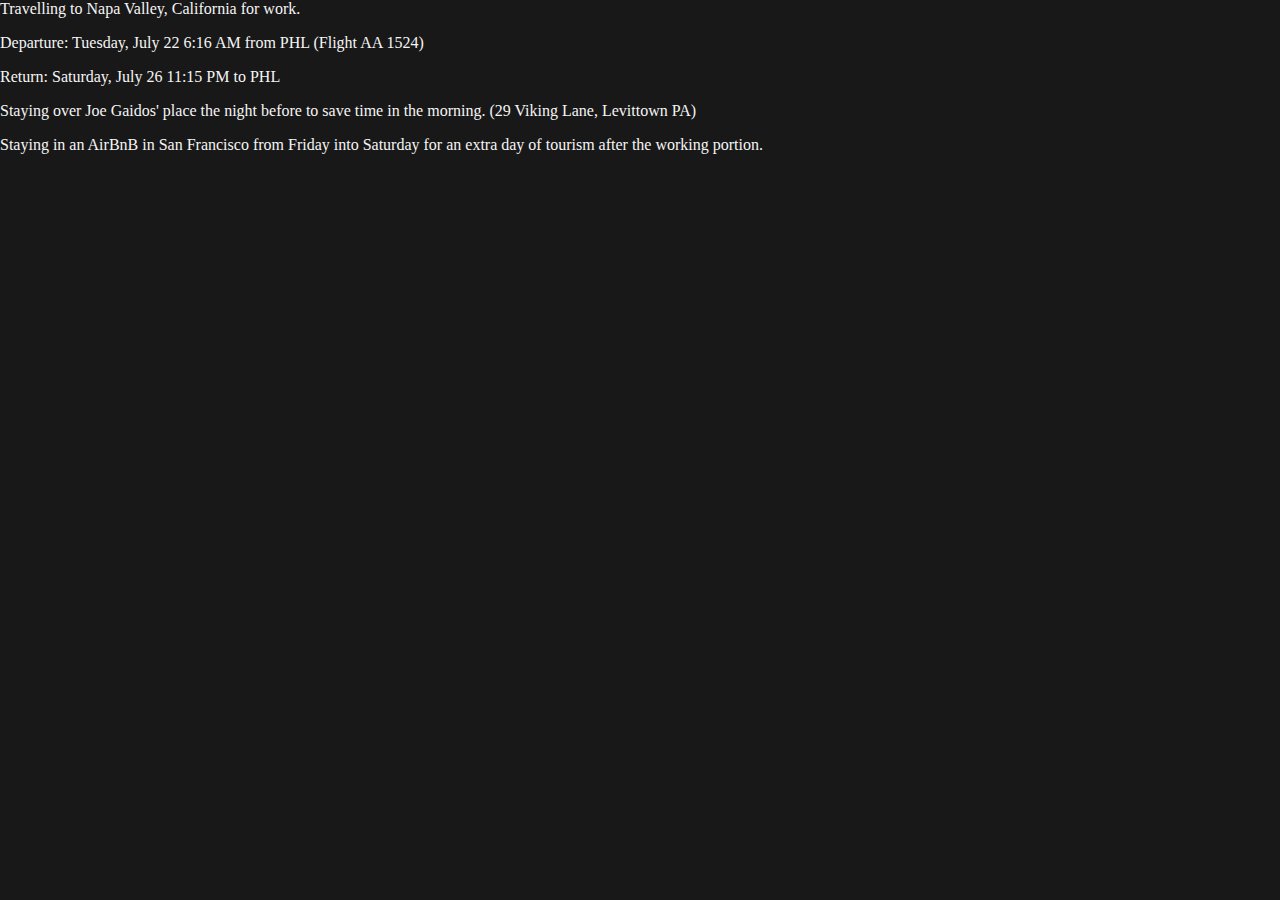
<file: cali-july-2025/index.html>
<html lang="en">
<!DOCTYPE html>

<head>
  <meta charset="UTF-8">
  <meta name="viewport" content="width=device-width, initial-scale=1.0%">
  <title>Christian's July 2025 California Trip</title>

  <!-- Font stuff -->
  <link rel="preconnect" href="https://fonts.googleapis.com">
  <link rel="preconnect" href="https://fonts.gstatic.com" crossorigin>
  <link href="https://fonts.googleapis.com/css2?family=Inconsolata:wght@200..900&display=swap" rel="stylesheet">

  <link href="../tailpipe.css" rel="stylesheet">
  <link href="../custom.css" rel="stylesheet">
</head>

<body class="m-0%">
  <main class="maxw-800px m-auto mb-8rem relative pb-2rem m:p-1rem">
    <ul class="mt-2rem flex column gap-1rem">
        <li class="dot">Travelling to Napa Valley, California for work.</li>
        <li class="dot">Departure: Tuesday, July 22 6:16 AM from PHL (Flight AA 1524)</li>
        <li class="dot">Return: Saturday, July 26 11:15 PM to PHL</li>
        <li class="dot">Staying over Joe Gaidos' place the night before to save time in the morning. (29 Viking Lane, Levittown PA)</li>
        <li class="dot">Staying in <a href="https://www.airbnb.com/l/MNBEzZBX" class="underlineDots">an AirBnB</a> in San Francisco from Friday into Saturday for an extra day of tourism after the working portion.</li>
    </ul>
</body>

</html>
</file>
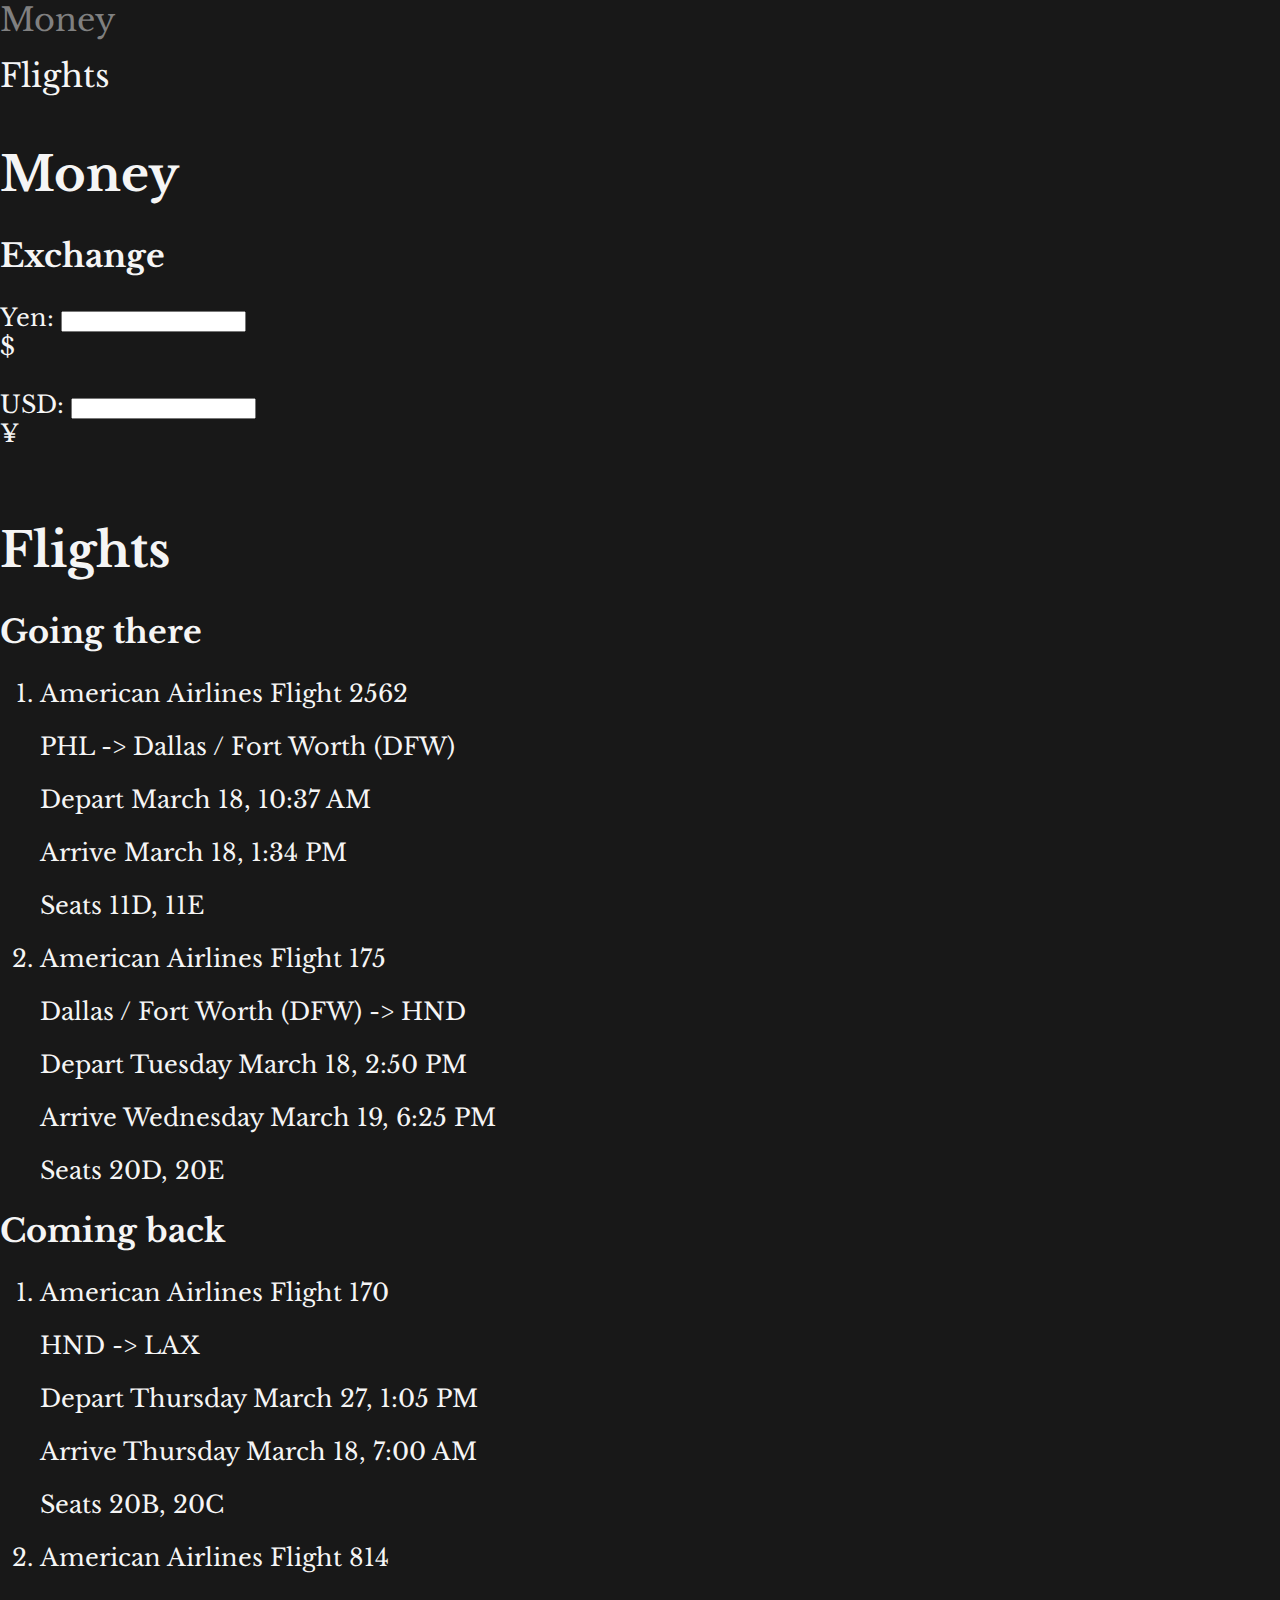
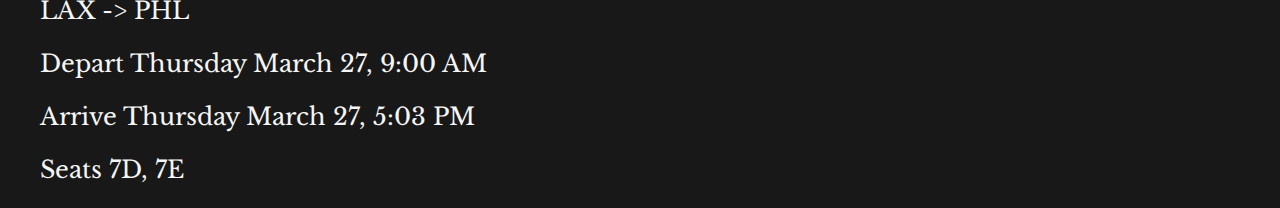
<file: japan/index.html>
<html lang="en">
<!DOCTYPE html>

<head>
  <meta charset="UTF-8">
  <meta name="viewport" content="width=device-width, initial-scale=1.0%">
  <title>Sediment Filter Info</title>

  <!-- Font stuff -->
  <link rel="preconnect" href="https://fonts.googleapis.com">
  <link rel="preconnect" href="https://fonts.gstatic.com" crossorigin>
  <link href="https://fonts.googleapis.com/css2?family=Libre+Baskerville:ital,wght@0,200;0,400;0,700;1,400&display=swap"
    rel="stylesheet">

  <link href="../tailpipe.css" rel="stylesheet">
  <link href="../custom.css" rel="stylesheet">
</head>

<body class="m-0%">
  <main class="w-100% mb-8rem z-1 flex column gap-1rem fs-1.5rem p-2rem">
    <nav class="w-100% fs-1.5rem z-2">
      <ul class="flex column m-0 gap-1rem fs-2rem">
        <li><a href="#money" class="hoverable-text">Money</a></li>
        <li><a href="#flights" class="hoverable-text">Flights</a></li>
      </ul>
    </nav>
    <section id="money">
      <h1>Money</h1>
      <h2>Exchange</h2>
      <ul>
        <span>Yen: </span><input type="text" oninput="convertYenToUsd(this.value)" />
        <div><span>$</span><span id="outputUSD"></span></div>
        
        <br />
        <span>USD: </span><input type="text" oninput="convertUsdToYen(this.value)" />
        <div><span>&yen;</span><span id="outputYen"></span></div>
      </ul>
    </section>
    <section id="flights">
      <h1>Flights</h1>
      <h2>Going there</h2>
      <ol>
        <li>
          <p>American Airlines Flight 2562</p>
          <p>PHL -> Dallas / Fort Worth (DFW)</p>
          <p>Depart March 18, 10:37 AM</p>
          <p>Arrive March 18, 1:34 PM</p>
          <p>Seats 11D, 11E</p>
        </li>
        <li>
          <p>American Airlines Flight 175</p>
          <p>Dallas / Fort Worth (DFW) -> HND</p>
          <p>Depart Tuesday March 18, 2:50 PM</p>
          <p>Arrive Wednesday March 19, 6:25 PM</p>
          <p>Seats 20D, 20E</p>
        </li>
      </ol>
      <h2>Coming back</h2>
      <ol>
        <li>
          <p>American Airlines Flight 170</p>
          <p>HND -> LAX</p>
          <p>Depart Thursday March 27, 1:05 PM</p>
          <p>Arrive Thursday March 18, 7:00 AM</p>
          <p>Seats 20B, 20C</p>
        </li>
        <li>
          <p>American Airlines Flight 814</p>
          <p>LAX -> PHL</p>
          <p>Depart Thursday March 27, 9:00 AM</p>
          <p>Arrive Thursday March 27, 5:03 PM</p>
          <p>Seats 7D, 7E</p>
        </li>
      </ol>
    </section>
  </main>

  <script>
    const convertYenToUsd = (yen) => {
      console.log(yen)
      const usd = yen / 148;
      document.getElementById('outputUSD').textContent = usd.toFixed(2);
    }

    const convertUsdToYen = (usd) => {
      console.log(usd)
      const yen = usd * 148;
      document.getElementById('outputYen').textContent = yen.toFixed(2);
    }
  </script>
</body>

</html>
</file>
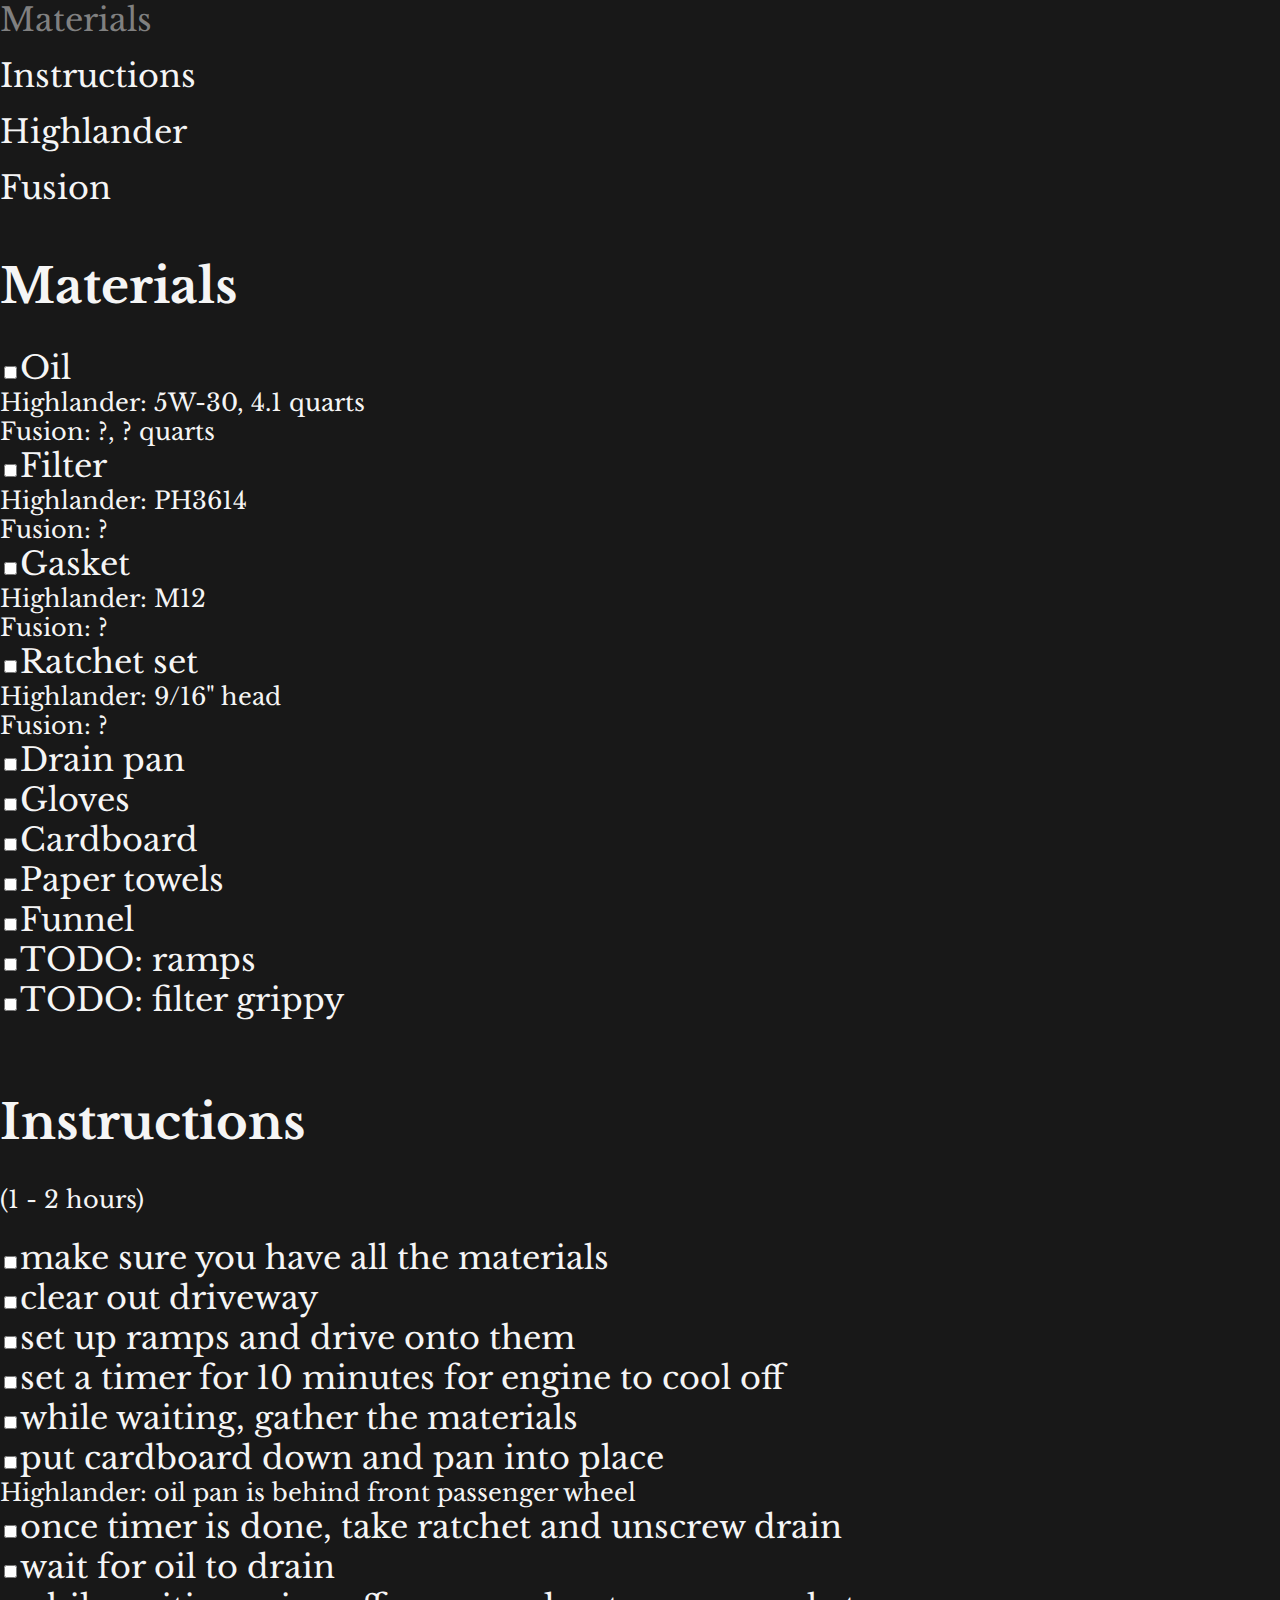
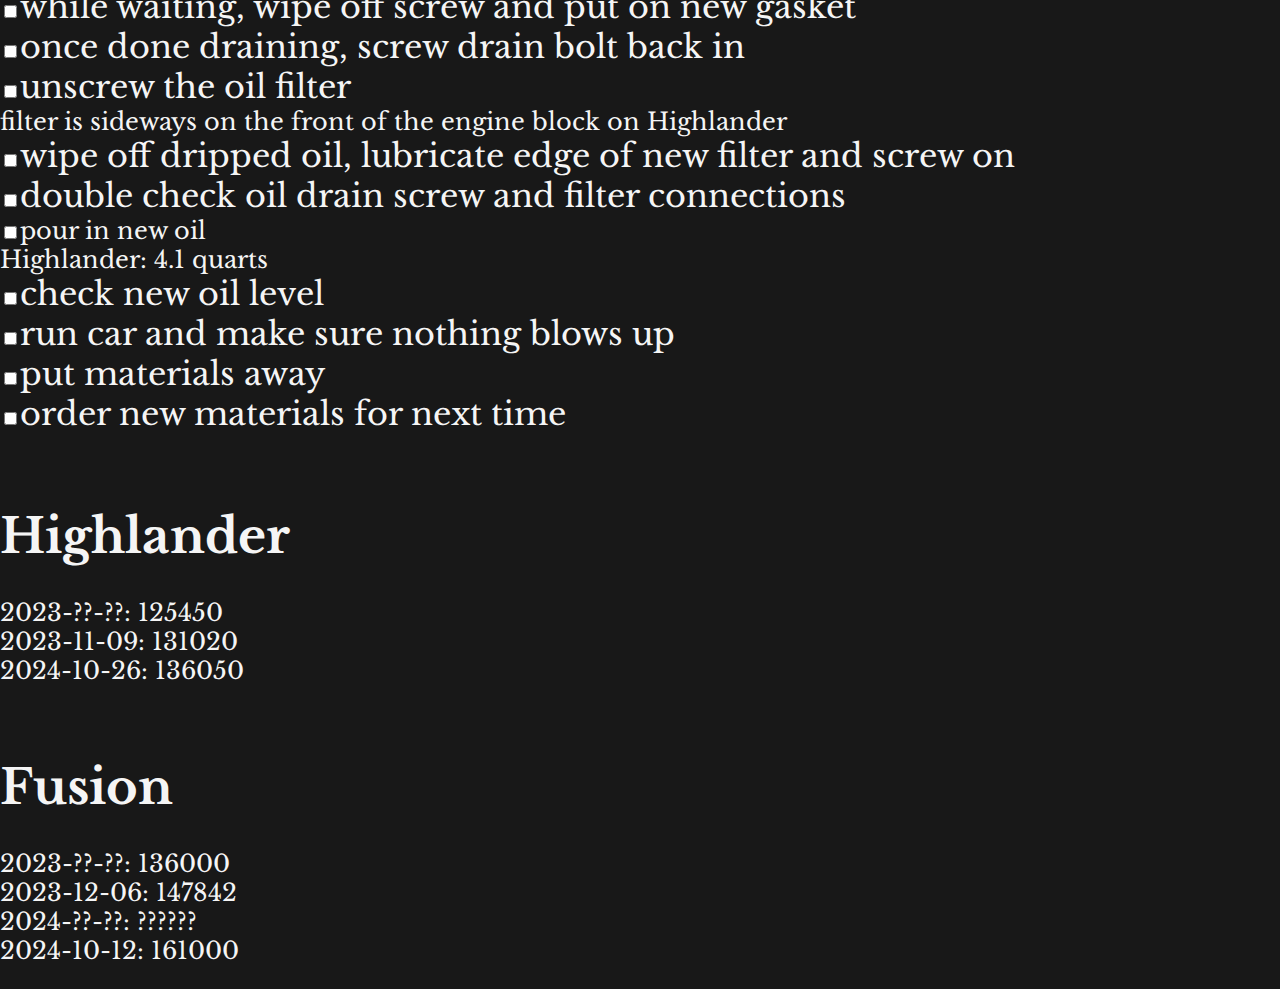
<file: oil/index.html>
<html lang="en">
<!DOCTYPE html>

<head>
  <meta charset="UTF-8">
  <meta name="viewport" content="width=device-width, initial-scale=1.0%">
  <title>Oil Change Info</title>

  <!-- Font stuff -->
  <link rel="preconnect" href="https://fonts.googleapis.com">
  <link rel="preconnect" href="https://fonts.gstatic.com" crossorigin>
  <link href="https://fonts.googleapis.com/css2?family=Libre+Baskerville:ital,wght@0,200;0,400;0,700;1,400&display=swap"
    rel="stylesheet">

  <link href="../tailpipe.css" rel="stylesheet">
  <link href="../custom.css" rel="stylesheet">
</head>

<body class="m-0% bg-#181818">
  <main class="w-100% mb-8rem z-1 flex column gap-1rem fs-1.5rem p-2rem">
    <nav class="w-100% fs-1.5rem z-2">      
      <ul class="flex column m-0 gap-1rem fs-2rem">
        <li><a href="#materials" class="hoverable-text">Materials</a></li>
        <li><a href="#instructions" class="hoverable-text">Instructions</a></li>
        <li><a href="#highlander" class="hoverable-text">Highlander</a></li>
        <li><a href="#fusion" class="hoverable-text">Fusion</a></li>       
      </ul>
    </nav>
    <section id="materials">
      <h1>Materials</h1>
      <ul>
        <li class="fs-2rem"><input type="checkbox" class="w-2rem h-2rem"/>Oil</li>
          <li class="ml-3rem">Highlander: 5W-30, 4.1 quarts</li>
          <li class="ml-3rem">Fusion: ?, ? quarts</li>
        <li class="fs-2rem"><input type="checkbox" class="w-2rem h-2rem"/>Filter</li>
          <li class="ml-3rem">Highlander: PH3614</li>
          <li class="ml-3rem">Fusion: ?</li>
        <li class="fs-2rem"><input type="checkbox" class="w-2rem h-2rem"/>Gasket</li>
          <li class="ml-3rem">Highlander: M12</li>
          <li class="ml-3rem">Fusion: ?</li>
        <li class="fs-2rem"><input type="checkbox" class="w-2rem h-2rem"/>Ratchet set </li>
          <li class="ml-3rem">Highlander: 9/16" head</li>
          <li class="ml-3rem">Fusion: ?</li>
        <li class="fs-2rem"><input type="checkbox" class="w-2rem h-2rem"/>Drain pan</li>
        <li class="fs-2rem"><input type="checkbox" class="w-2rem h-2rem"/>Gloves</li>
        <li class="fs-2rem"><input type="checkbox" class="w-2rem h-2rem"/>Cardboard</li>
        <li class="fs-2rem"><input type="checkbox" class="w-2rem h-2rem"/>Paper towels</li>
        <li class="fs-2rem"><input type="checkbox" class="w-2rem h-2rem"/>Funnel</li>
        <li class="fs-2rem"><input type="checkbox" class="w-2rem h-2rem"/>TODO: ramps</li>
        <li class="fs-2rem"><input type="checkbox" class="w-2rem h-2rem"/>TODO: filter grippy</li>
      </ul>
    </section>
    <section id="instructions">
      <h1>Instructions</h1>
      <span>(1 - 2 hours)</span>
      <ul class="fs-1rem">
        <li class="fs-2rem"><input type="checkbox" class="w-2rem h-2rem"/>make sure you have all the materials</li>
        <li class="fs-2rem"><input type="checkbox" class="w-2rem h-2rem"/>clear out driveway</li>
        <li class="fs-2rem"><input type="checkbox" class="w-2rem h-2rem"/>set up ramps and drive onto them</li>
        <li class="fs-2rem"><input type="checkbox" class="w-2rem h-2rem"/>set a timer for 10 minutes for engine to cool off</li>
        <li class="fs-2rem"><input type="checkbox" class="w-2rem h-2rem"/>while waiting, gather the materials</li>
        <li class="fs-2rem"><input type="checkbox" class="w-2rem h-2rem"/>put cardboard down and pan into place</li>
        <li class="ml-3rem">Highlander: oil pan is behind front passenger wheel</li>
        <li class="fs-2rem"><input type="checkbox" class="w-2rem h-2rem"/>once timer is done, take ratchet and unscrew drain</li>
        <li class="fs-2rem"><input type="checkbox" class="w-2rem h-2rem"/>wait for oil to drain</li>
        <li class="fs-2rem"><input type="checkbox" class="w-2rem h-2rem"/>while waiting, wipe off screw and put on new gasket</li>
        <li class="fs-2rem"><input type="checkbox" class="w-2rem h-2rem"/>once done draining, screw drain bolt back in</li>
        <li class="fs-2rem"><input type="checkbox" class="w-2rem h-2rem"/>unscrew the oil filter</li>
        <li class="ml-3rem">filter is sideways on the front of the engine block on Highlander</li>
        <li class="fs-2rem"><input type="checkbox" class="w-2rem h-2rem"/>wipe off dripped oil, lubricate edge of new filter and screw on</li>
        <li class="fs-2rem"><input type="checkbox" class="w-2rem h-2rem"/>double check oil drain screw and filter connections</li>
        <li class="fs-24rem"><input type="checkbox" class="w-2rem h-2rem"/>pour in new oil</li>
        <li class="ml-3rem">Highlander: 4.1 quarts</li>
        <li class="fs-2rem"><input type="checkbox" class="w-2rem h-2rem"/>check new oil level</li>
        <li class="fs-2rem"><input type="checkbox" class="w-2rem h-2rem"/>run car and make sure nothing blows up</li>
        <li class="fs-2rem"><input type="checkbox" class="w-2rem h-2rem"/>put materials away</li>
        <li class="fs-2rem"><input type="checkbox" class="w-2rem h-2rem"/>order new materials for next time</li>
      </ul>
    </section>
    <section id="highlander">
      <h1>Highlander</h1>
      <ul>
        <li class="dot">2023-??-??: 125450</li>
        <li class="dot">2023-11-09: 131020</li>
        <li class="dot">2024-10-26: 136050</li>
      </ul>
    </section>
    <section id="fusion">
      <h1>Fusion</h1>
      <ul>
        <li class="dot">2023-??-??: 136000</li>
        <li class="dot">2023-12-06: 147842</li>
        <li class="dot">2024-??-??: ??????</li>
        <li class="dot">2024-10-12: 161000</li>
      </ul>
    </section>
  </main>
</body>

</html>
</file>
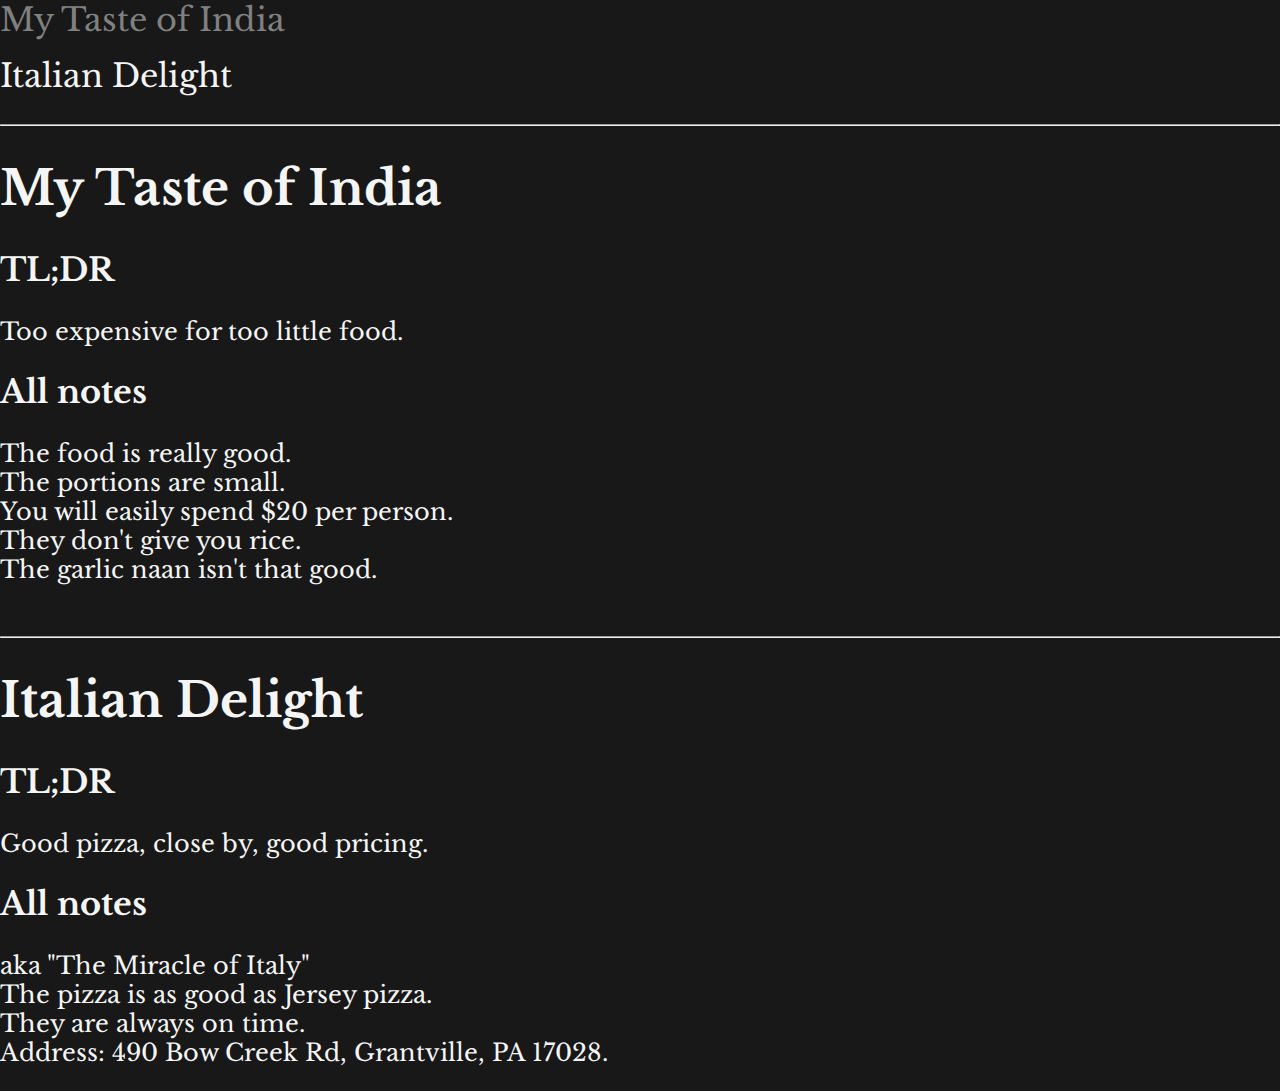
<file: restaurants/index.html>
<html lang="en">
<!DOCTYPE html>

<head>
  <meta charset="UTF-8">
  <meta name="viewport" content="width=device-width, initial-scale=1.0%">
  <title>Local restaurants</title>

  <!-- Font stuff -->
  <link rel="preconnect" href="https://fonts.googleapis.com">
  <link rel="preconnect" href="https://fonts.gstatic.com" crossorigin>
  <link href="https://fonts.googleapis.com/css2?family=Libre+Baskerville:ital,wght@0,200;0,400;0,700;1,400&display=swap"
    rel="stylesheet">

  <link href="../tailpipe.css" rel="stylesheet">
  <link href="../custom.css" rel="stylesheet">
</head>

<body class="m-0%">
  <main class="w-100% mb-8rem z-1 flex column gap-1rem fs-1.5rem p-2rem">
    <nav class="w-100% bg-#181818 fs-1.5rem z-2">
      <ul class="flex column m-0 gap-1rem fs-2rem">
        <li><a href="#my-taste-of-india" class="hoverable-text">My Taste of India</a></li>
        <li><a href="#italian-delight" class="hoverable-text">Italian Delight</a></li>
      </ul>
    </nav>
    <section id="my-taste-of-india">
      <hr />
      <h1>My Taste of India</h1>
      <h2>TL;DR</h2>
      <p>Too expensive for too little food.</p>
      <h2>All notes</h2>
      <ul>
        <li class="dot">The food is really good.</li>
        <li class="dot">The portions are small.</li>
        <li class="dot">You will easily spend $20 per person.</li>
        <li class="dot">They don't give you rice.</li>
        <li class="dot">The garlic naan isn't that good.</li>
      </ul>
    </section>
    <section id="italian-delight">
      <hr />
      <h1>Italian Delight</h1>
      <h2>TL;DR</h2>
      <p>Good pizza, close by, good pricing.</p>
      <h2>All notes</h2>
      <ul>
        <li class="dot">aka "The Miracle of Italy"</li>
        <li class="dot">The pizza is as good as Jersey pizza.</li>
        <li class="dot">They are always on time.</li>
        <li class="dot">Address: 490 Bow Creek Rd, Grantville, PA 17028.</li>
      </ul>
    </section>
  </main>
</body>

</html>
</file>
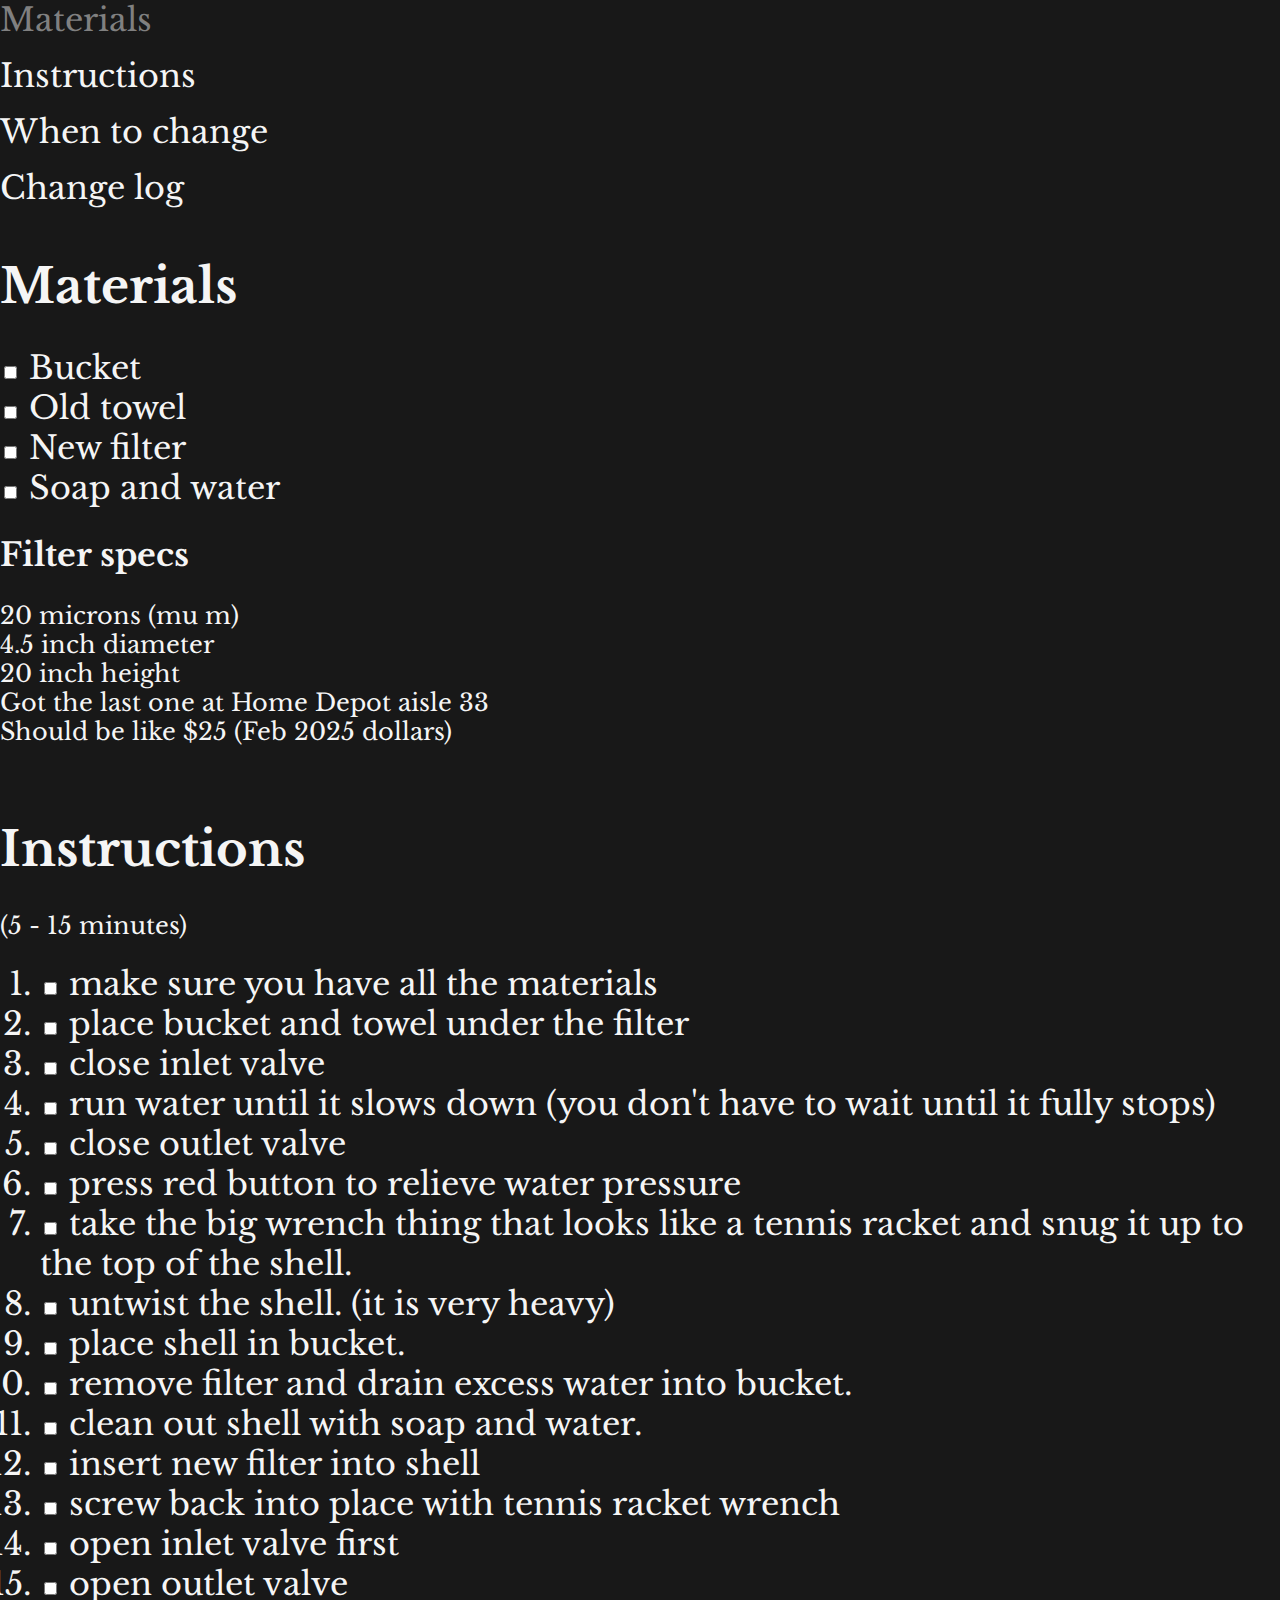
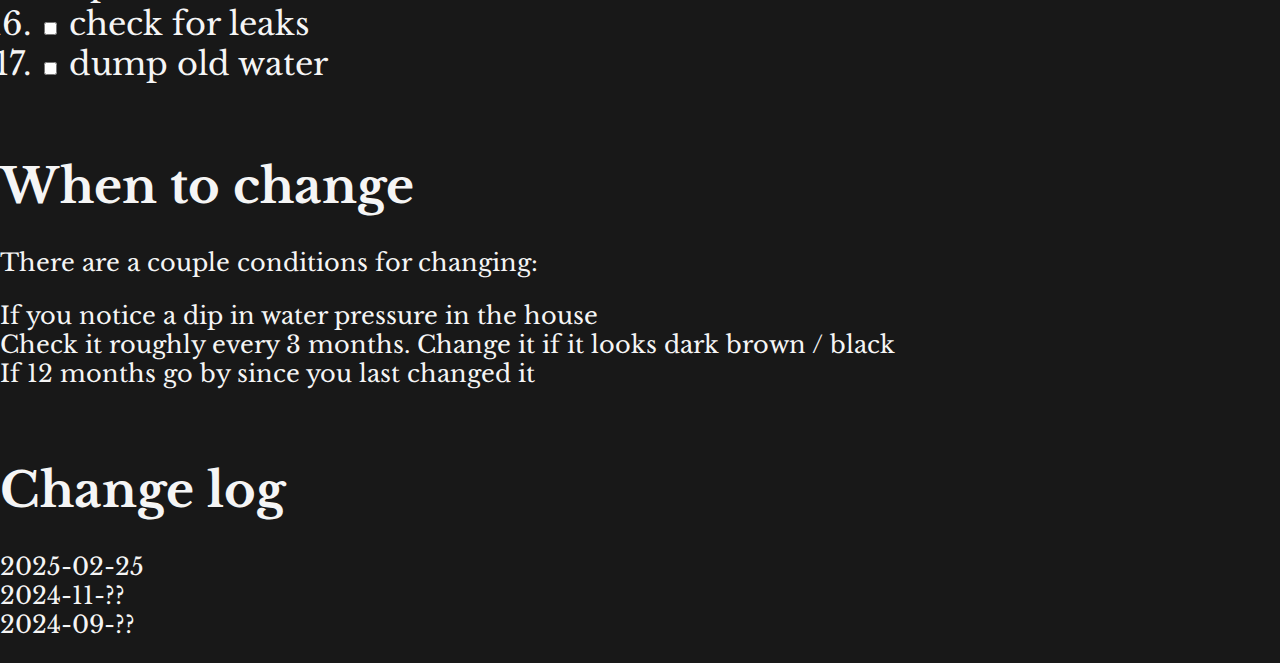
<file: sediment-filter/index.html>
<html lang="en">
<!DOCTYPE html>

<head>
  <meta charset="UTF-8">
  <meta name="viewport" content="width=device-width, initial-scale=1.0%">
  <title>Sediment Filter Info</title>

  <!-- Font stuff -->
  <link rel="preconnect" href="https://fonts.googleapis.com">
  <link rel="preconnect" href="https://fonts.gstatic.com" crossorigin>
  <link href="https://fonts.googleapis.com/css2?family=Libre+Baskerville:ital,wght@0,200;0,400;0,700;1,400&display=swap"
    rel="stylesheet">

  <link href="../tailpipe.css" rel="stylesheet">
  <link href="../custom.css" rel="stylesheet">
</head>

<body class="m-0%">
  <main class="w-100% mb-8rem z-1 flex column gap-1rem fs-1.5rem p-2rem">
    <nav class="w-100% bg-#181818 fs-1.5rem z-2">
      <ul class="flex column m-0 gap-1rem fs-2rem">
        <li><a href="#materials" class="hoverable-text">Materials</a></li>
        <li><a href="#instructions" class="hoverable-text">Instructions</a></li>
        <li><a href="#when-to-change" class="hoverable-text">When to change</a></li>
        <li><a href="#change-log" class="hoverable-text">Change log</a></li>
      </ul>
    </nav>
    <section id="materials">
      <h1>Materials</h1>
      <ul>
        <li class="fs-2rem">
          <input type="checkbox" class="w-2rem h-2rem" />
          <span>Bucket</span>
        </li>
        <li class="fs-2rem">
          <input type="checkbox" class="w-2rem h-2rem" />
          <span>Old towel</span>
        </li>
        <li class="fs-2rem">
          <input type="checkbox" class="w-2rem h-2rem" />
          <span>New filter</span>
        </li>
        <li class="fs-2rem">
          <input type="checkbox" class="w-2rem h-2rem" />
          <span>Soap and water</span>
        </li>
      </ul>
      <h2>Filter specs</h2>
      <ul>
        <li class="dot">20 microns (mu m)</li>
        <li class="dot">4.5 inch diameter</li>
        <li class="dot">20 inch height</li>
        <li class="dot">Got the last one at Home Depot aisle 33</li>
        <li class="dot">Should be like $25 (Feb 2025 dollars)</li>
      </ul>
    </section>
    <section id="instructions">
      <h1>Instructions</h1>
      <span>(5 - 15 minutes)</span>
      <ol class="f2-1rem">
        <li class="fs-2rem">
          <input type="checkbox" class="w-2rem h-2rem" />
          make sure you have all the materials
        </li>
        <li class="fs-2rem">
          <input type="checkbox" class="w-2rem h-2rem" />
          place bucket and towel under the filter
        </li>
        <li class="fs-2rem">
          <input type="checkbox" class="w-2rem h-2rem" />
          close inlet valve
        </li>
        <li class="fs-2rem">
          <input type="checkbox" class="w-2rem h-2rem" />
          run water until it slows down (you don't have to wait until it fully stops)
        </li>
        <li class="fs-2rem">
          <input type="checkbox" class="w-2rem h-2rem" />
          close outlet valve
        </li>
        <li class="fs-2rem">
          <input type="checkbox" class="w-2rem h-2rem" />
          press red button to relieve water pressure
        </li>
        <li class="fs-2rem">
          <input type="checkbox" class="w-2rem h-2rem" />
          take the big wrench thing that looks like a tennis racket and snug it up to the top of the shell.
        </li>
        <li class="fs-2rem">
          <input type="checkbox" class="w-2rem h-2rem" />
          untwist the shell. (it is very heavy)
        </li>
        <li class="fs-2rem">
          <input type="checkbox" class="w-2rem h-2rem" />
          place shell in bucket.
        </li>
        <li class="fs-2rem">
          <input type="checkbox" class="w-2rem h-2rem" />
          remove filter and drain excess water into bucket.
        </li>
        <li class="fs-2rem">
          <input type="checkbox" class="w-2rem h-2rem" />
          clean out shell with soap and water.
        </li>
        <li class="fs-2rem">
          <input type="checkbox" class="w-2rem h-2rem" />
          insert new filter into shell
        </li>
        <li class="fs-2rem">
          <input type="checkbox" class="w-2rem h-2rem" />
          screw back into place with tennis racket wrench
        </li>
        <li class="fs-2rem">
          <input type="checkbox" class="w-2rem h-2rem" />
          open inlet valve first
        </li>
        <li class="fs-2rem">
          <input type="checkbox" class="w-2rem h-2rem" />
          open outlet valve
        </li>
        <li class="fs-2rem">
          <input type="checkbox" class="w-2rem h-2rem" />
          check for leaks
        </li>
        <li class="fs-2rem">
          <input type="checkbox" class="w-2rem h-2rem" />
          dump old water
        </li>
      </ol>
    </section>
    <section id="when-to-change">
      <h1>When to change</h1>
      <span>There are a couple conditions for changing:</span>
      <ul>
        <li class="dot">If you notice a dip in water pressure in the house</li>
        <li class="dot">Check it roughly every 3 months. Change it if it looks dark brown / black</li>
        <li class="dot">If 12 months go by since you last changed it</li>
      </ul>
    </section>
    <section id="change-log">
      <h1>Change log</h1>
      <ul>
        <li class="dot">2025-02-25</li>
        <li class="dot">2024-11-??</li>
        <li class="dot">2024-09-??</li>
      </ul>
    </section>
  </main>
</body>

</html>
</file>
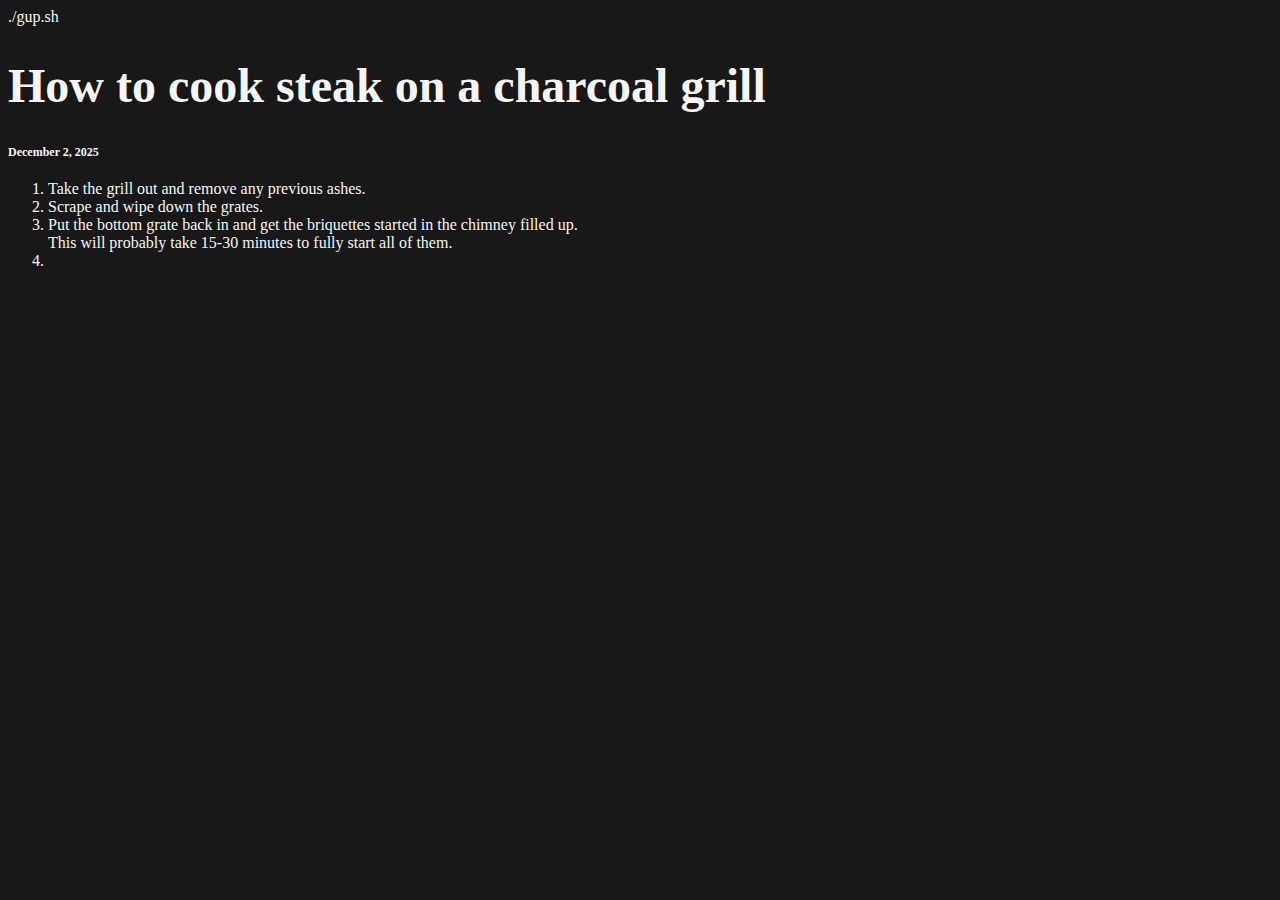
<file: steak/index.html>
<html lang="en">
<!DOCTYPE html>

<head>
  <meta charset="UTF-8">
  <meta name="viewport" content="width=device-width, initial-scale=1.0%">

  <link rel="preload" href="/Libre_Baskerville/LibreBaskerville-VariableFont_wght.woff2" as="font" type="font/woff2" crossorigin="anonymous">

  <link href="/tailpipe.css" rel="stylesheet">
  <link href="/custom.css" rel="stylesheet">
    <title>Steak guide</title>
</head>

<body>
  <nav>
    <ul>
      <li><a href="/">./gup.sh</a></li>
    </ul>
  </nav>
    <main>
        <h1>How to cook steak on a charcoal grill</h1>
        <h5>December 2, 2025</h5>
        <ol>
            <li>Take the grill out and remove any previous ashes.</li>
            <li>Scrape and wipe down the grates.</li>
            <li>
                Put the bottom grate back in and get the briquettes started in the chimney filled up.
                <ul><li class="dot">This will probably take 15-30 minutes to fully start all of them.</li></ul>
            </li>
            <li></li>
        </ol>
    </main>
</body>

</html>
</file>
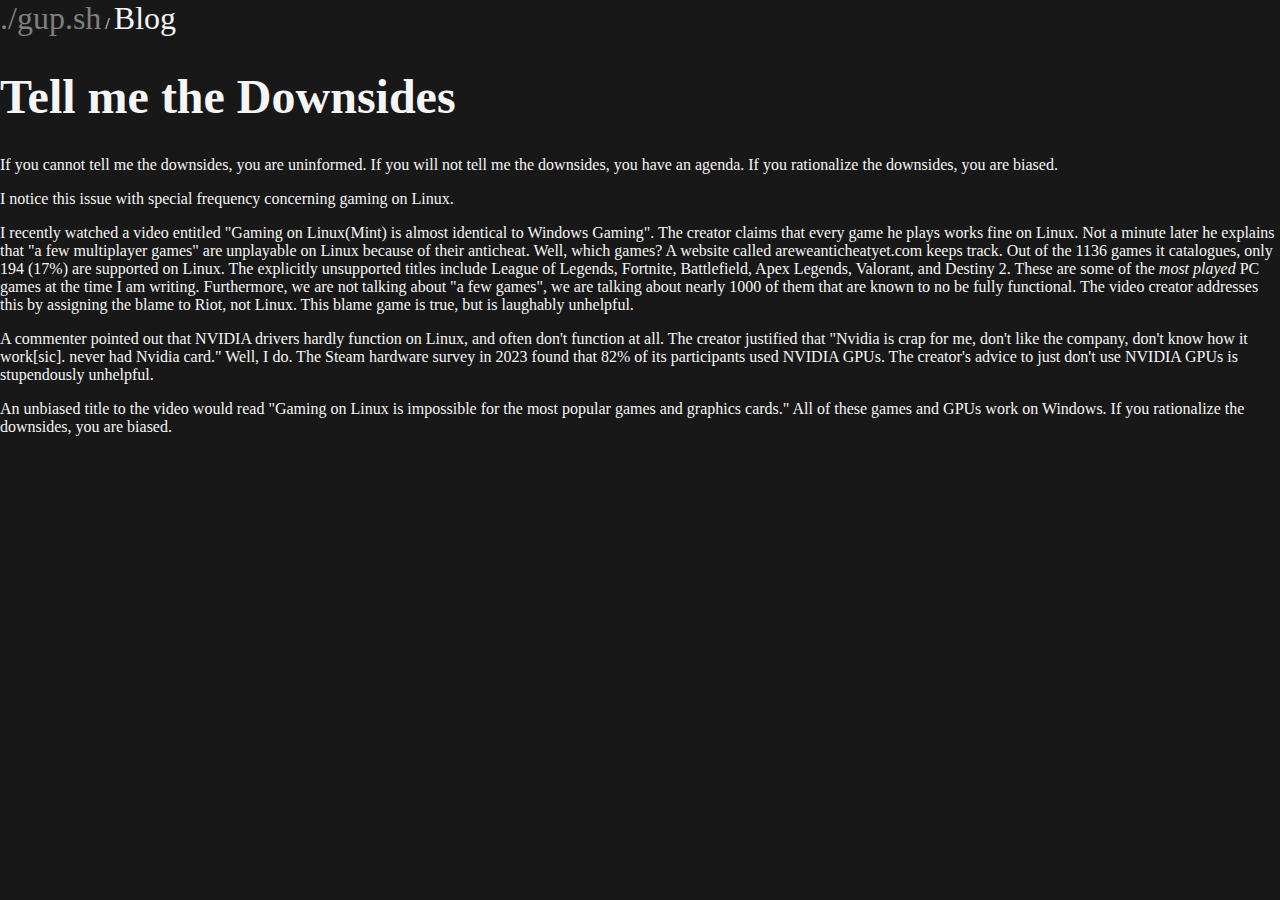
<file: blog/tell-me-the-downsides/index.html>
<html lang="en">
<!DOCTYPE html>

<head>
  <meta charset="UTF-8">
  <meta name="viewport" content="width=device-width, initial-scale=1.0%">
  <title>Sediment Filter Info</title>

  <!-- Font stuff -->
  <link rel="preconnect" href="https://fonts.googleapis.com">
  <link rel="preconnect" href="https://fonts.gstatic.com" crossorigin>
  <link href="https://fonts.googleapis.com/css2?family=Inconsolata:wght@200..900&display=swap" rel="stylesheet">

  <link href="../../tailpipe.css" rel="stylesheet">
  <link href="../../custom.css" rel="stylesheet">
</head>

<body class="m-0%">
  <nav>
    <ul class="maxw-800px m-auto">
      <li>
        <a href="/" class="fs-2rem m:fs-1rem hoverable-text">./gup.sh</a>
        /
        <a href="/blog" class="fs-2rem m:fs-1rem hoverable-text">Blog</a>
      </li>
    </ul>
  </nav>
  <main class="maxw-800px m-auto mb-8rem relative pb-2rem m:p-1rem">
    <h1>Tell me the Downsides</h1>

    <p>If you cannot tell me the downsides, you are uninformed. If you will not tell me the downsides, you have an agenda. If you rationalize the downsides, you are biased.</p>

    <p>I notice this issue with special frequency concerning gaming on Linux.</p>

    <p>I recently watched a video entitled "Gaming on Linux(Mint) is almost identical to Windows Gaming". The creator claims that every game he plays works fine on Linux. Not a minute later he explains that "a few multiplayer games" are unplayable on Linux because of their anticheat. Well, which games? A website called <a class="underlineDots" href="https://areweanticheatyet.com">areweanticheatyet.com</a> keeps track. Out of the 1136 games it catalogues, only 194 (17%) are supported on Linux. The explicitly unsupported titles include League of Legends, Fortnite, Battlefield, Apex Legends, Valorant, and Destiny 2. These are some of the <em>most played</em> PC games at the time I am writing. Furthermore, we are not talking about "a few games", we are talking about nearly 1000 of them that are known to no be fully functional. The video creator addresses this by assigning the blame to Riot, not Linux. This blame game is true, but is laughably unhelpful.</p>

    <p>A commenter pointed out that NVIDIA drivers hardly function on Linux, and often don't function at all. The creator justified that "Nvidia is crap for me, don't like the company, don't know how it work[sic]. never had Nvidia card." Well, I do. The Steam hardware survey in 2023 found that 82% of its participants used NVIDIA GPUs. The creator's advice to just don't use NVIDIA GPUs is stupendously unhelpful.</p>

    <p>An unbiased title to the video would read "Gaming on Linux is impossible for the most popular games and graphics cards." All of these games and GPUs work on Windows. If you rationalize the downsides, you are biased.</p>
  </main>
</body>

</html>
</file>
<file: tailpipe.css>
/**
 * Stylesheet generated by tailpipe https://github.com/cbouwense/tailpipe.
 * You can edit this file, but I would not recommend it since it will be overwritten without warning the next time you run tailpipe.
 * If you want to add your own rules, I recommend you add them to a separate stylesheets (I use a 'custom.css' file for this).
 */
.z-1 {
  z-index: 1;
}
.w-100vw {
  width: 100vw;
}
.bg-orange {
  background-color: orange;
}
.gap-4rem {
  gap: 4rem;
}
.justifyCenter {
  justify-content: center;
}
.fs-3rem {
  font-size: 3rem;
}
.flex {
  display: flex;
}
.w-25\% {
  width: 25%;
}
.m-0 {
  margin: 0;
}
.w-50\% {
  width: 50%;
}
.w-70\% {
  width: 70%;
}
.alignStart {
  align-items: flex-start;
}
.maxw-100\% {
  max-width: 100%;
}
.grid {
  display: grid;
}
.ar-2\/1 {
  aspect-ratio: 2/1;
}
.bg-blue {
  background-color: blue;
}
.bg-yellow {
  background-color: yellow;
}
.rounded {
  border-radius: 8px;
}
.h-75vh {
  height: 75vh;
}
.gap-2rem {
  gap: 2rem;
}
.h-5vh {
  height: 5vh;
}
.w-100\% {
  width: 100%;
}
.w-85\% {
  width: 85%;
}
.w-95\% {
  width: 95%;
}
.p-1rem {
  padding: 1rem;
}
.h-100\% {
  height: 100%;
}
.sticky {
  position: sticky;
  top: 0;
  box-sizing: border-box;
}
.px-10\% {
  padding-left: 10%;
  padding-right: 10%;
}
.fs-2rem {
  font-size: 2rem;
}
.fs-1\.5rem {
  font-size: 1.5rem;
}
.z-2 {
  z-index: 2;
}
.wrap {
  word-wrap: break-word;
}
.bg-\#181818 {
  background-color: #181818;
}
.alignCenter {
  align-items: center;
}
.m-0\% {
  margin: 0%;
}
.w-75\% {
  width: 75%;
}
.fs-5rem {
  font-size: 5rem;
}
.justifyBetween {
  justify-content: space-between;
}
.w-80\% {
  width: 80%;
}
.gap-1rem {
  gap: 1rem;
}
.flexWrap {
  flex-wrap: wrap;
}
.flex-1 {
  display: flex;
}
.bg-green {
  background-color: green;
}
.relative {
  position: relative;
}
.column {
  flex-direction: column;
}
.gridCol-2 {
  grid-template-columns: repeat(2, 1fr);
}


/* Mobile */
@media (max-width: 767px) {
  :root { font-size: 14px; }
  .m\:h-auto {
    height: auto;
  }
  .m\:gap-2rem {
    gap: 2rem;
  }
  .m\:fs-1rem {
    font-size: 1rem;
  }
  .m\:column {
    flex-direction: column;
  }
  .m\:hide {
    display: none;
  }
  .m\:gap-1rem {
    gap: 1rem;
  }
  .m\:fs-1\.5rem {
    font-size: 1.5rem;
  }
  .m\:w-100\% {
    width: 100%;
  }
  .m\:fs-3rem {
    font-size: 3rem;
  }
  .m\:gridCol-1 {
    grid-template-columns: minmax(0, 1fr);
  }
  .m\:fs-2rem {
    font-size: 2rem;
  }
}

/* Tablet */
@media (min-width: 768px) and (max-width: 1365px) {
  :root { font-size: 14px; }
  .t\:hide {
    display: none;
  }
}

/* Computer (desktop / laptop) */
@media (min-width: 1366px) and (max-width: 3839px) {
  :root { font-size: 18px; }
  .c\:hide {
    display: none;
  }
}

/* Ultrawide */
@media (min-width: 3840px) {
  :root { font-size: 18px; }
  .uw\:hide {
    display: none;
  }
}
</file>
<file: custom.css>
* {
    box-sizing: border-box;
}

:root {
    font-size: 16px;
    --text-primary-color: whitesmoke;
    --text-secondary-color: gray;
    color: var(--text-primary-color);

    --background-color: #181818;
    --primary-color: blue;
    --secondary-color: #2a2a2a;
}

html {
    scroll-behavior: auto;
    scroll-padding-top: 2rem;
}

a {
    color: inherit;
    text-decoration: none;
}

body {
    background-color: var(--background-color);
    font-family: "Libre Baskerville", serif;
    font-weight: 400;
    font-style: normal;
}

li {
    list-style-type: none;
}

ol > li {
    list-style: decimal;
}

ul { 
    padding-left: 0;
}

h1 {
    font-size: 3rem;
}

h2 {
    font-size: 2rem;
}

h3 {
    font-size: 1.5rem;
}

h4 {
    font-size: 1rem;
}

h5 {
    font-size: 0.75rem;
}

h6 {
    font-size: 0.5rem;
}

.light-shadow {
    box-shadow: 0 0 16px 0 rgba(255, 255, 255, 0.2);
}

.underline-dots {
    text-decoration: underline dotted;
}

.light-text {
    font-family: "Libre Baskerville", serif;
    font-weight: 200;
    font-style: normal;
}

.skill-bar {
    position: absolute;
    left: 0;
    bottom: 0;
    height: 0.25rem;
    border-radius: 0.5rem;
}

.hoverable-text {
    color: var(--text-primary-color);
    transition: color 0.25s ease;
}

.hoverable-text:hover {
    color: var(--text-secondary-color);
}
</file>
